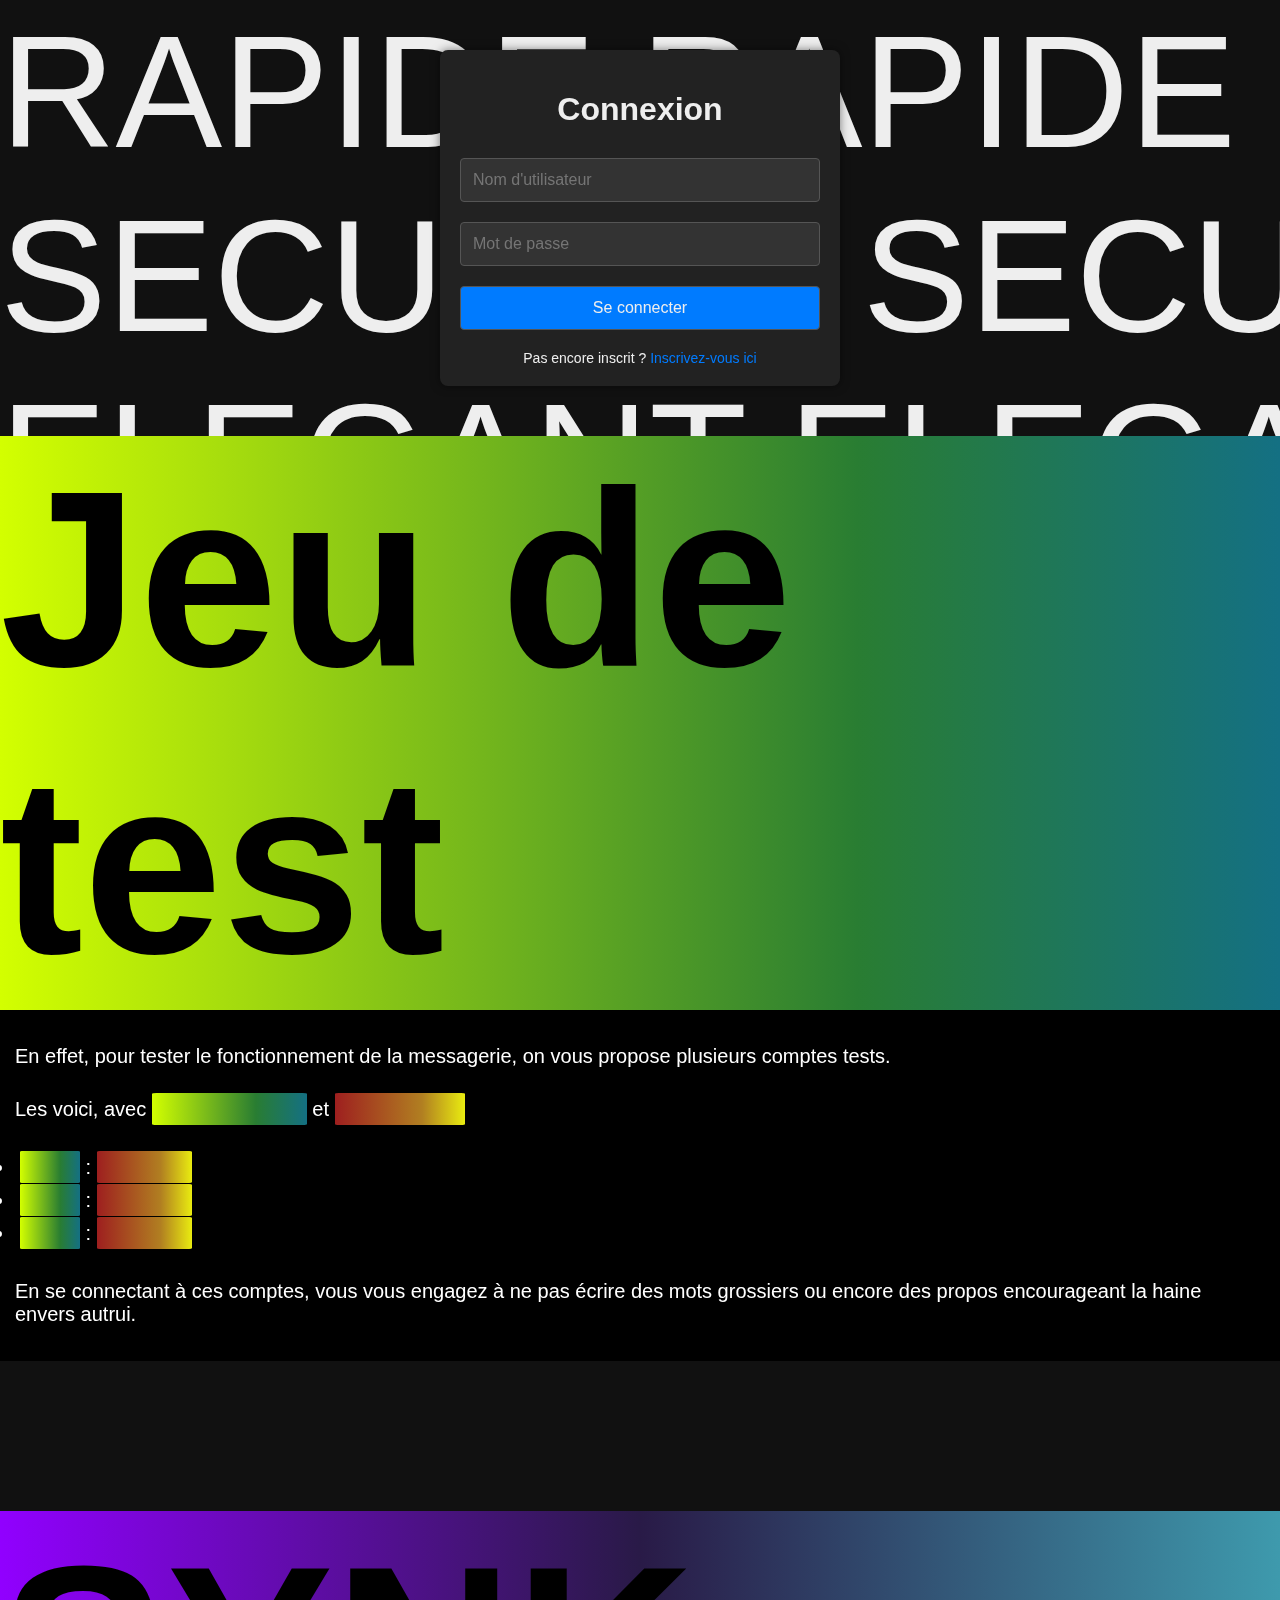
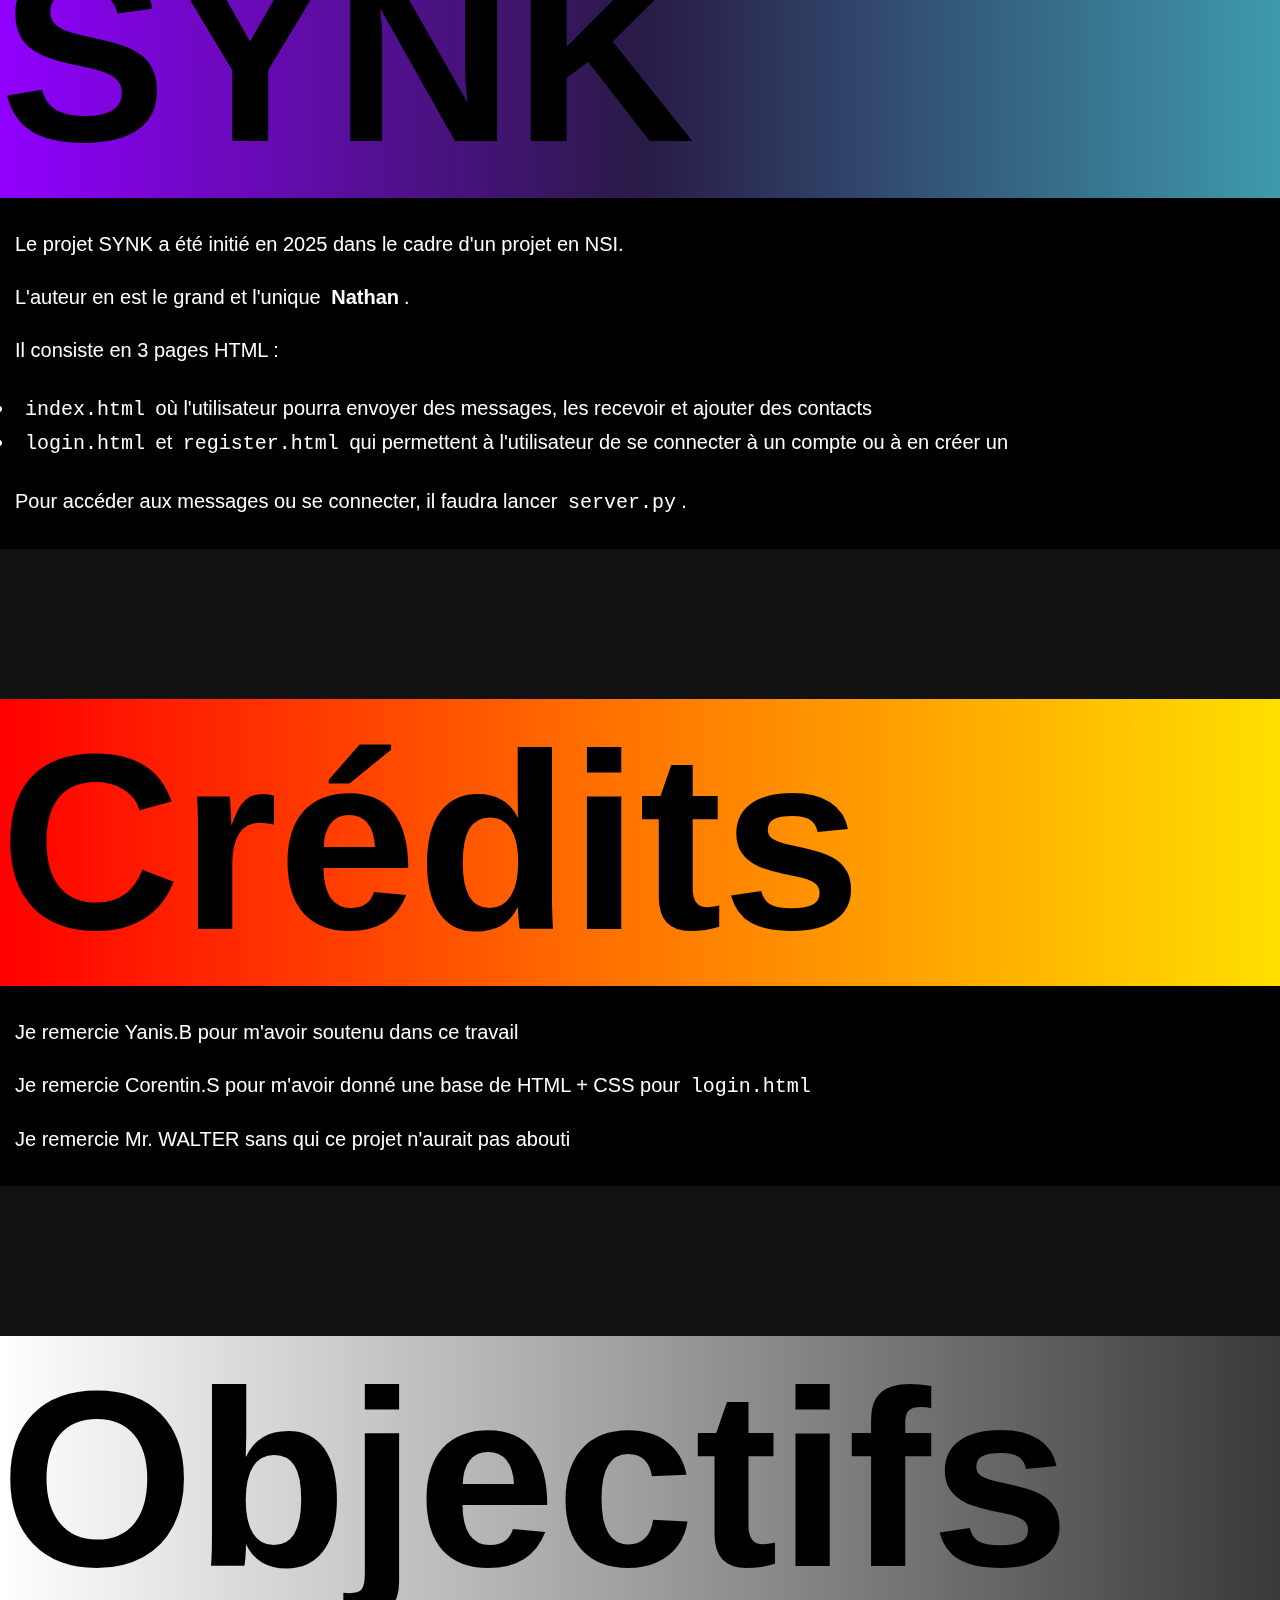
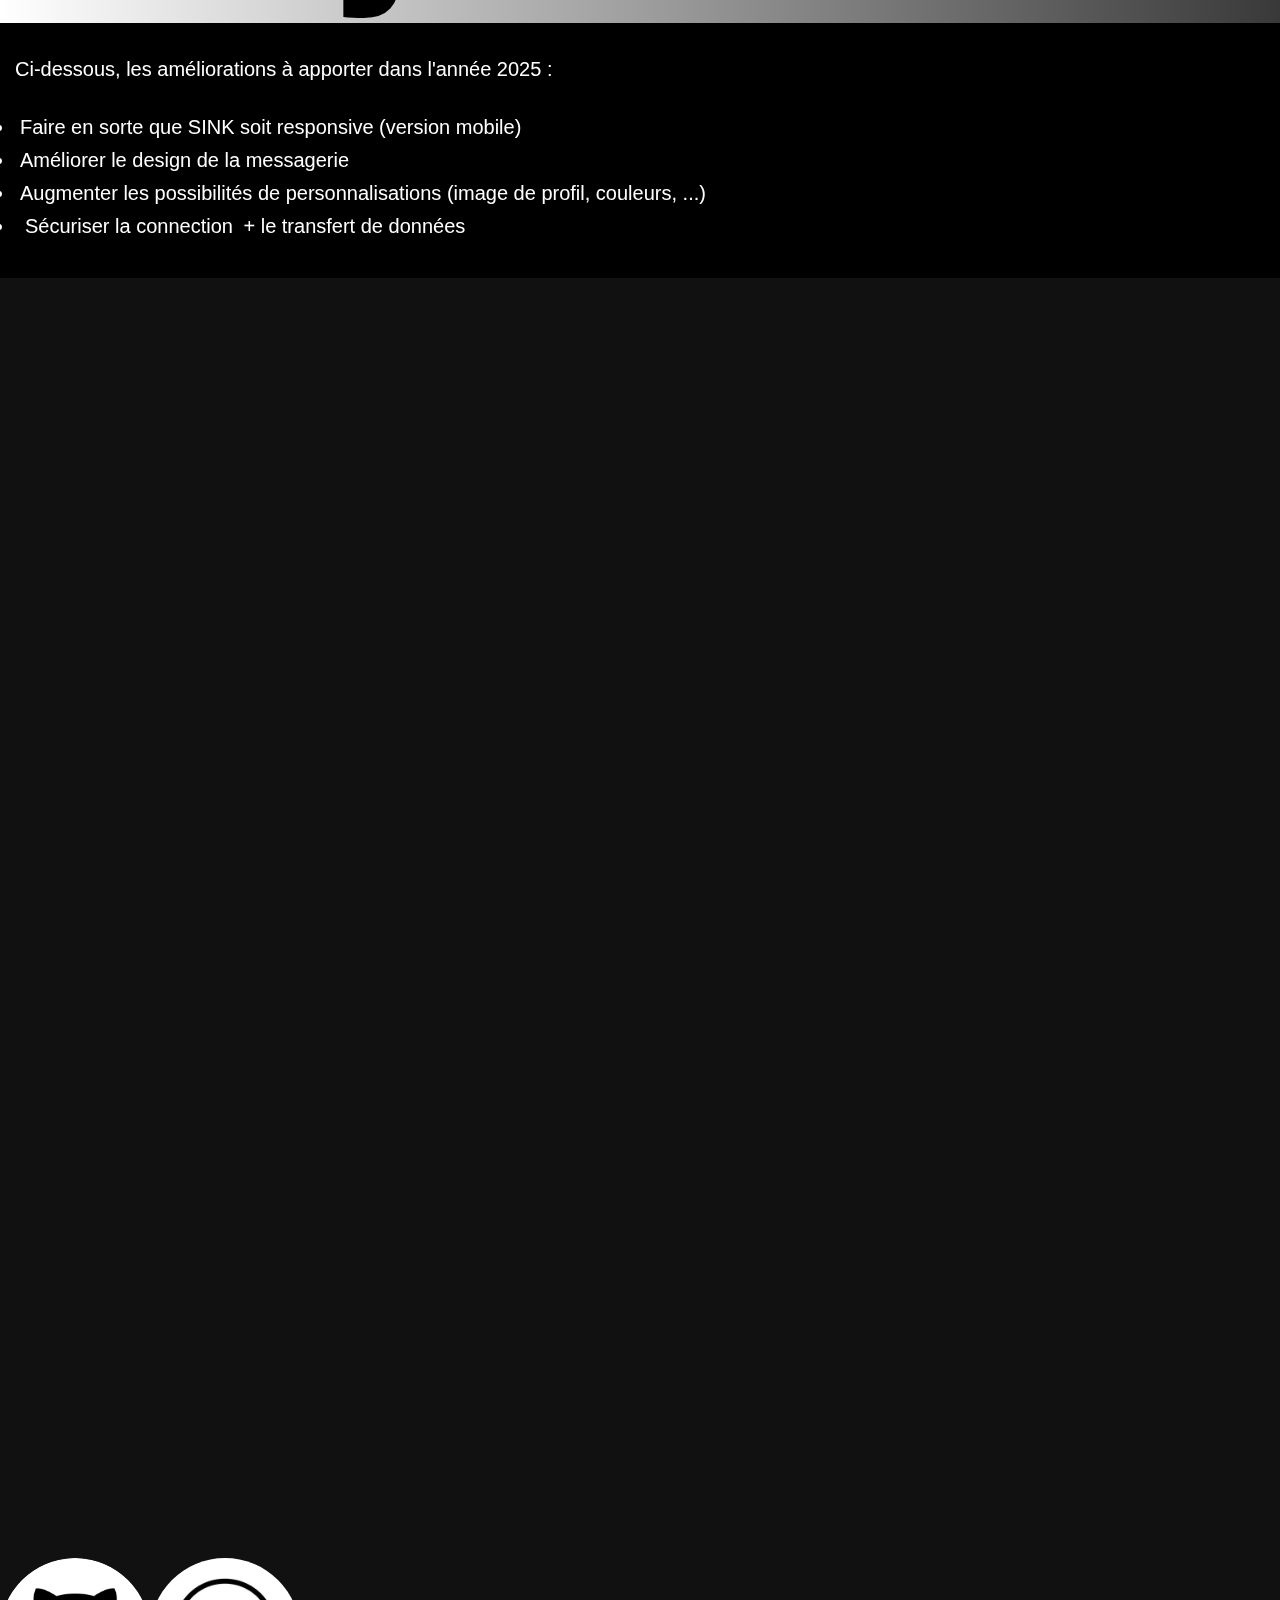
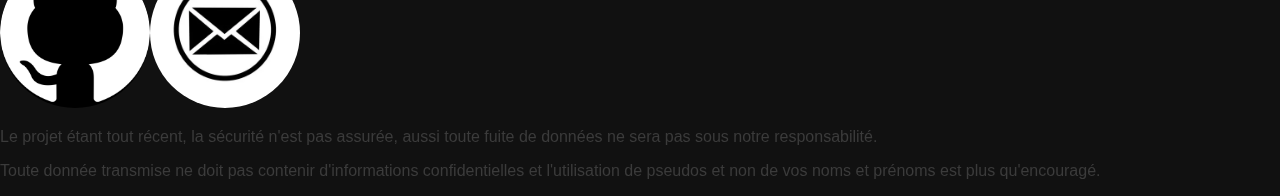
<file: index.html>
<!DOCTYPE html>
<html lang="fr">
<head>
    <meta charset="UTF-8">
    <meta name="viewport" content="width=device-width, initial-scale=1.0">
    <title>Synk</title>
    <link rel="stylesheet" type="text/css" href="./css/home.css">
    <link rel="stylesheet" type="text/css" href="./css/home_mobile.css">
</head>
<body>
    <!-- Barre du haut -->
    <header class="html-header">
        <h2>SYNK</h2>
    </header>
	
	<div id="profileSettingsContainer">
		<div id="profileContentContainer">
			<div id="topProfileSettingsBanner">
				<h3>Paramètres de profil</h3>
			</div>
			<div id="profileMidContainer">
				<div id="topProfileContent">
				</div>
				
				<div id="profileSettings">
				</div>
			</div>
		</div>
	</div>
	
	<div id="colorSettings">
		<div id="colorSettingsContainer">
			<div id="topBanner">
				<h3>Paramètres de couleur</h3>
			</div>
			<div id="midColorContainer">
				<div id="midButtonsContainer">
					<div class="color-selection-button default" onclick="changeTheme('default');"></div>
					<div class="color-selection-button dark" onclick="changeTheme('dark');"></div>
					<div class="color-selection-button contrast" onclick="changeTheme('contrast');"></div>
					<div class="color-selection-button blue" onclick="changeTheme('blue');"></div>
				</div>
				
				<div class="personnalized-theme-selection">
					<!-- Choix de la couleur des différents éléments (Bêta) -->
                    <div class="element-selection-container">
                        <button value="sidePanels">Côtés</button>
                        <button value="mid">Milieu</button>
                        <button value="midMessage">Container Messages</button>
                        <button value="messageLeft">Messages reçus</button>
                        <button value="messageRight">Messages envoyés</button>
                    </div>
                    <div class="element-color-selection-container">
                        <button value="border">Bordures</button>
                        <button value="background">Fond</button>
                        <button value="color">Texte</button>
                    </div>
                    <br>
                    <div class="color-selection-container">
                        <label for="colorElement">Couleur : </label>
                        <input type="color" id="colorElement">
                    </div>
				</div>
			</div>
		</div>
	</div>
    <main>
        
        <!-- Barre de gauche -->
        <div class="open-left-button-container">
            <button id="openLeftContainer">Contacts</button>
        </div>
        <div class="left-container">
            <div class="close-button-container">
                <button id="closeContactButton">X</button>
            </div>
            <div class="left-contacts-container">
            </div>
            <div class="left-shortcuts-container"> <!--Profile de l'utilisateur, Paramètres raccourci-->
                <div class="left-profile-container" id="leftProfileSettings">
                    <img src="https://imgs.search.brave.com/GkAIuY4uQSRlbLRd1mseDZNRj6Bx_rQEz2b-y_8gaf8/rs:fit:860:0:0:0/g:ce/aHR0cHM6Ly9pLnBp/bmltZy5jb20vb3Jp/Z2luYWxzLzJmLzE1/L2YyLzJmMTVmMmU4/YzY4OGIzMTIwZDNk/MjY0NjdiMDYzMzBj/LmpwZw" alt="Image de profile de l'utilisateur">
                    <p class="username">Utilisateur connecté</p>
                </div>
                <div class="left-settings-container"> <!--Paramètres, thème sombre-->
                    <button id="colorButton"></button>
					<div class="left-profile-settings">
						
					</div>
                </div>
            </div>
        </div>

        <!-- Contenu Milieu -->
        <div class="mid-container">
            <!--Milieu haut-->
			<div class="mid-top-container">
                <a href="#">
				    <div class="mid-top-contact-container">
					    <img src="https://imgs.search.brave.com/GkAIuY4uQSRlbLRd1mseDZNRj6Bx_rQEz2b-y_8gaf8/rs:fit:860:0:0:0/g:ce/aHR0cHM6Ly9pLnBp/bmltZy5jb20vb3Jp/Z2luYWxzLzJmLzE1/L2YyLzJmMTVmMmU4/YzY4OGIzMTIwZDNk/MjY0NjdiMDYzMzBj/LmpwZw" alt="Image de profile de l'utilisateur">
					    <p class="username" id="contactUsername">Nom d'utilisateur</p>
				    </div>
                </a>
                <div class="mid-top-shortcuts-container">
                    <!--A faire-->
                </div>
			</div>
            <!--Milieu Messages-->
			<div class="mid-messages-container">
            </div>

			<div class="mid-message-sender">
                <!--Form pour envoyer un message-->
                <form id="messageSender">
                    <div class="mid-form-container">
                        <textarea id="message" name="message" placeholder="Ecrivez votre message..."></textarea>
                        <button type="submit" id="send-message">Envoyer</button>
                    </div>
                </form>
            </div>
        </div>

        <!-- Barre de droite -->
        <div class="open-right-button-container">
            <button id="openRightContainer">Demandes de contact</button>
        </div>
        <div class="right-container">
            <div class="close-button-container rightButton">
                <button id="closeContactButtonRight">X</button>
            </div>
            <!--Ajouter un contact-->
            <div class="right-add-contact">
                <form id="rightVerifyContact">
                    <div class="right-form-container">
                        <input type="text" id="profile-username" placeholder="Nom d'utilisateur" required>
                        <button type="submit" id="send-request">Envoyer</button>
                    </div>
                </form>
                <p id="usernameNewContact">Nom du profile</p>
                <p id="addContactError"></p>
                <img id="" src="https://imgs.search.brave.com/GkAIuY4uQSRlbLRd1mseDZNRj6Bx_rQEz2b-y_8gaf8/rs:fit:860:0:0:0/g:ce/aHR0cHM6Ly9pLnBp/bmltZy5jb20vb3Jp/Z2luYWxzLzJmLzE1/L2YyLzJmMTVmMmU4/YzY4OGIzMTIwZDNk/MjY0NjdiMDYzMzBj/LmpwZw" alt="Image de profile de l'utilisateur">
                <div class="right-profile-check" id="right-profile-check">
                    <button id="sendContactRequest">Envoyer</button>
                    <button id="stopContactRequest">Annuler</button>
                </div>
            </div>

            <div class="accept-contact-container">
                
            </div>
        </div>
        <script src="js/init_home.js"></script>
        <script src="js/home.js"></script>
    </main>

    <!-- Barre du bas -->
    <footer class="html-footer">
        <h2>Attention !</h2>
        <p>Ne partagez aucune donnée confidentielle.</p>
    </footer>

</body>
</html>
</file>
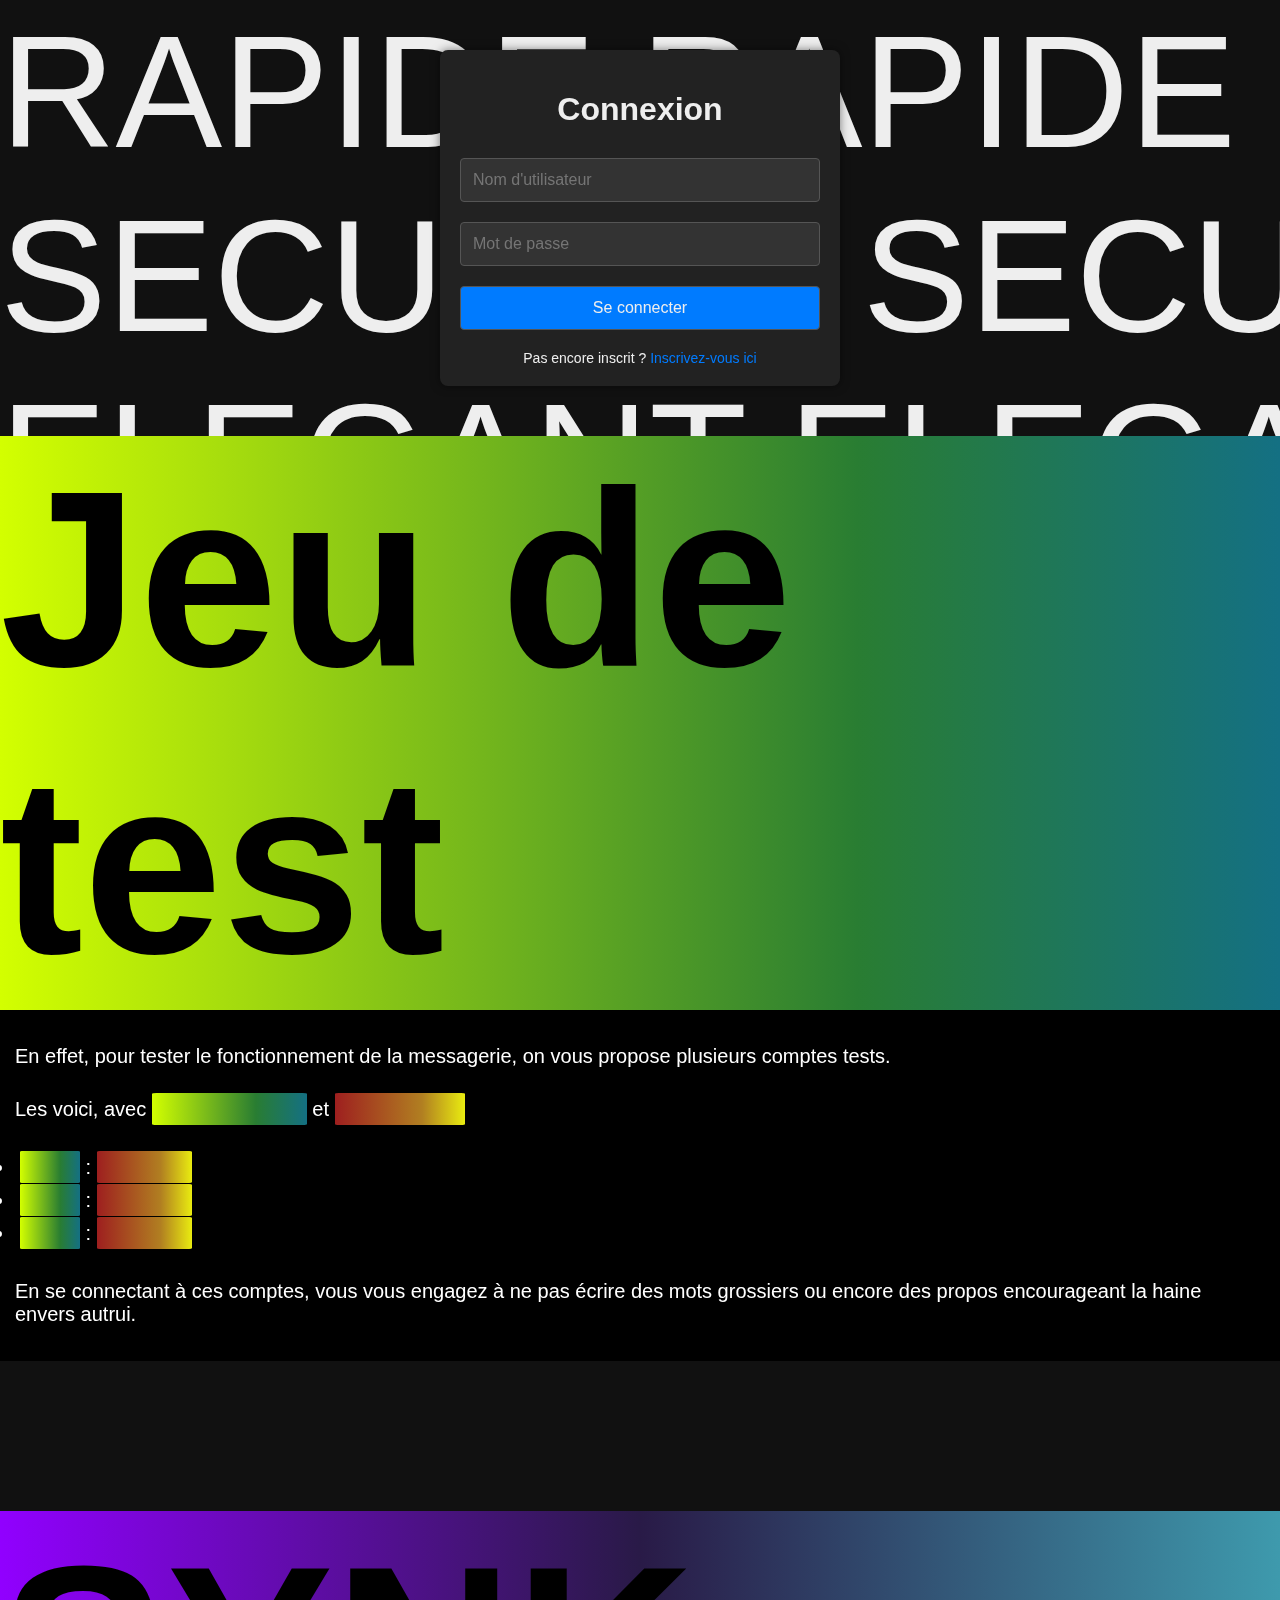
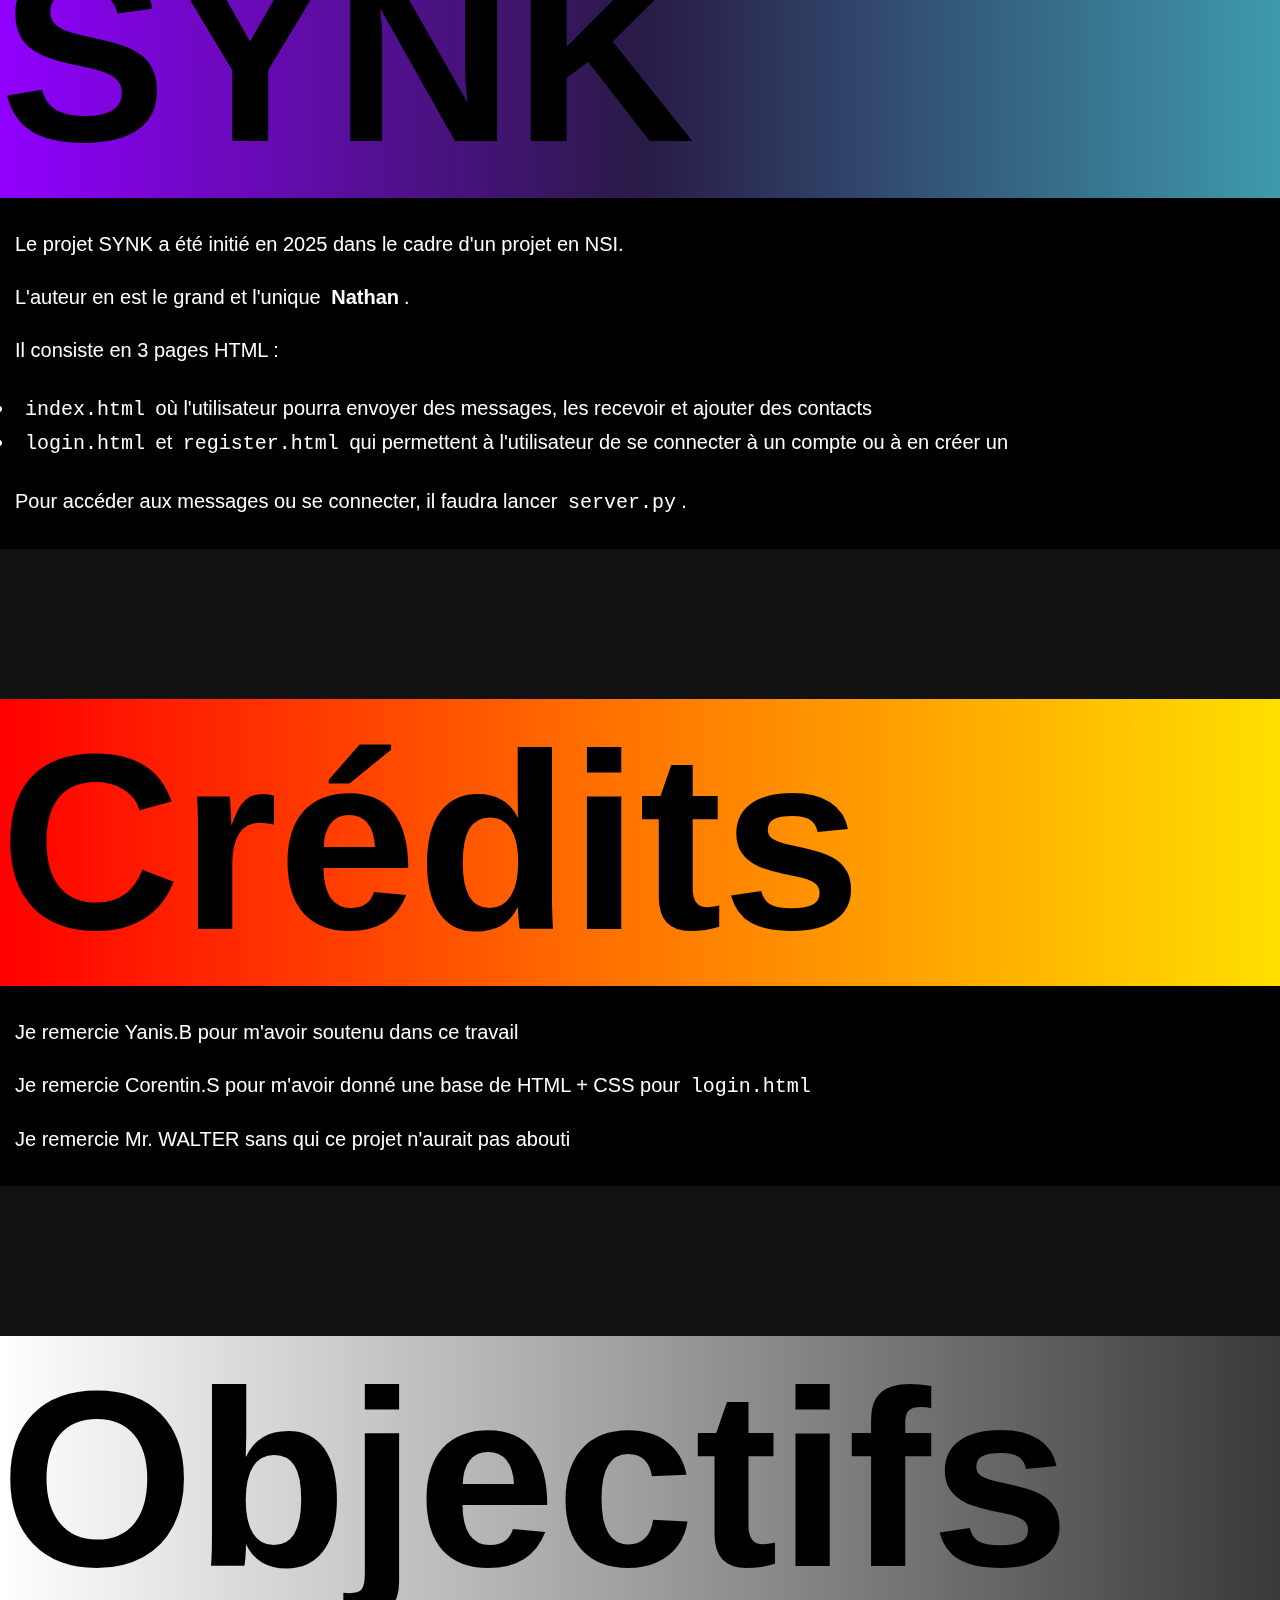
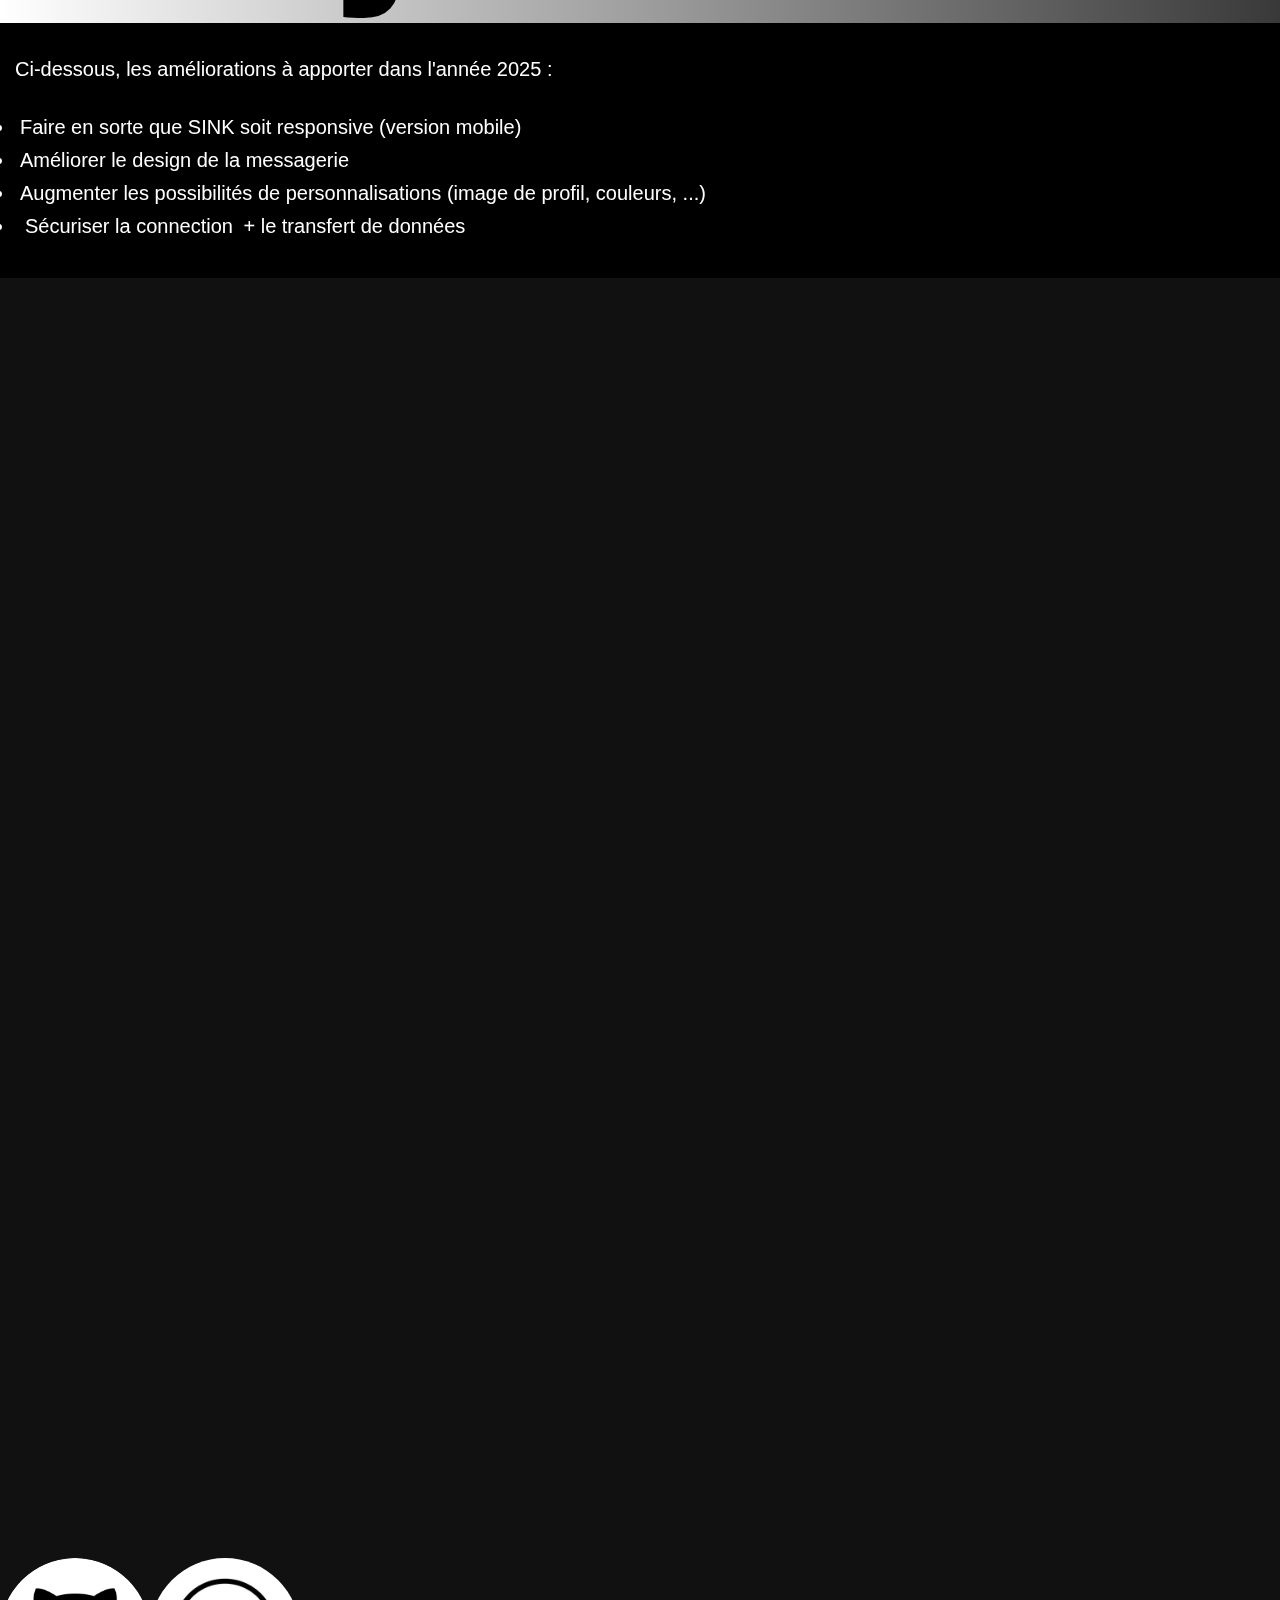
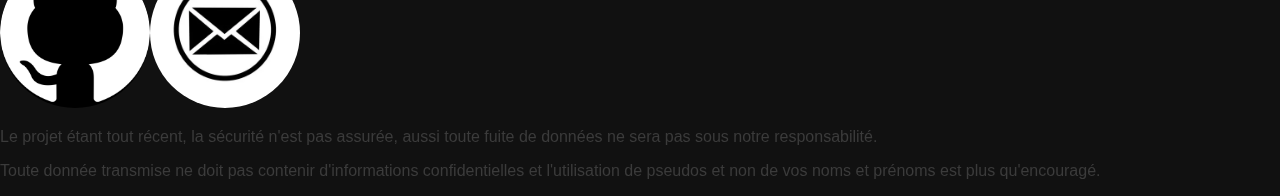
<file: html/login.html>
<!DOCTYPE html>
<html lang="fr">
<head>
    <meta cha
	rset="UTF-8">
    <meta name="viewport" content="width=device-width, initial-scale=1.0">
    <link rel="stylesheet" type="text/css" href="../css/login.css">
    <title>Connexion</title>
	<link rel="preconnect" href="https://fonts.googleapis.com">
	<link rel="preconnect" href="https://fonts.gstatic.com" crossorigin>
	<link href="https://fonts.googleapis.com/css2?family=Tektur:wght@400..900&display=swap" rel="stylesheet">
</head>
<body>
	<main>
		<div class="text-container">
			<p class="texte">RAPIDE RAPIDE RAPIDE </p>
			<p class="texte">SECURISE SECURISE SECURISE </p>
			<p class="texte">ELEGANT ELEGANT ELEGANT </p>
			<p class="texte">MODERNE MODERNE MODERNE </p>
			<p class="texte">I LOVE NSI I LOVE NSI I LOVE NSI </p>
		</div>

		<div class="container">
			<h1>Connexion</h1>
			<form id="loginForm">
				<input type="text" id="username" placeholder="Nom d'utilisateur" required /><br/>
				<input type="password" id="password" placeholder="Mot de passe" required /><br/>
				<input type="submit" value="Se connecter" /><br/>
			</form>
			<div class="error-message" id="errorMessage" style="display: none;">Nom d'utilisateur ou mot de passe incorrect.</div>
			<div class="register-link">
				Pas encore inscrit ? <a href="register.html">Inscrivez-vous ici</a>
			</div>
		</div>

		<div class="info-container">
			<div class="banner-title">
				<h2>Jeu de test</h2>
			</div>
			<div class="description-container">
				<p>En effet, pour tester le fonctionnement de la messagerie, on vous propose plusieurs comptes tests.</p>
				<p>Les voici, avec <span class="username">nom d'utilisateur</span> et <span class="password">mot de passe</span></p>
				<ul>
					<li><span class="username">user1</span> : <span class="password">password</span></li>
					<li><span class="username">user2</span> : <span class="password">password</span></li>
					<li><span class="username">user3</span> : <span class="password">password</span></li>
				</ul>
				<p>En se connectant à ces comptes, vous vous engagez à ne pas écrire des mots grossiers ou encore des propos encourageant la haine envers autrui.</p>
			</div>
		</div>

		<div class="info-container">
			<div class="banner-title blue">
				<h2>SYNK</h2>
			</div>
			<div class="description-container">
				<p>Le projet SYNK a été initié en 2025 dans le cadre d'un projet en NSI.</p>
				<p>L'auteur en est le grand et l'unique <strong>Nathan</strong>.</p>
				<p>Il consiste en 3 pages HTML : </p>
				<ul>
					<li><code>index.html</code> où l'utilisateur pourra envoyer des messages, les recevoir et ajouter des contacts</li>
					<li><code>login.html</code> et <code>register.html</code> qui permettent à l'utilisateur de se connecter à un compte ou à en créer un</li>
				</ul>
				<p>Pour accéder aux messages ou se connecter, il faudra lancer <code>server.py</code>.</p>
			</div>
		</div>

		<div class="info-container">
			<div class="banner-title red">
				<h2>Crédits</h2>
			</div>
			<div class="description-container">
				<p>Je remercie Yanis.B pour m'avoir soutenu dans ce travail</p>
				<p>Je remercie Corentin.S pour m'avoir donné une base de HTML + CSS pour <code>login.html</code></p>
				<p>Je remercie Mr. WALTER sans qui ce projet n'aurait pas abouti</p>
			</div>
		</div>

		<div class="info-container hidder">
			<div class="banner-title black">
				<h2>Objectifs</h2>
			</div>
			<div class="description-container">
				<p>Ci-dessous, les améliorations à apporter dans l'année 2025 : </p>
				<ul>
					<li>Faire en sorte que SINK soit responsive (version mobile)</li>
					<li>Améliorer le design de la messagerie</li>
					<li>Augmenter les possibilités de personnalisations (image de profil, couleurs, ...)</li>
					<li><a href="security.html" target="_blank" class="secret-link">Sécuriser la connection</a> + le transfert de données</li>
				</ul>
			</div>
		</div>

		<script src="../js/login.js"></script>
	</main>

	<footer>
		<div class="liens">
			<a href="https://github.com/nathan-004/social-network" target="_blank"><img src="../images/liens/github.webp"></a>
			<a href="mailto:votreadresse@email.com" target="_blank"><img src="../images/liens/mail.webp"></a> <!--Fausse adresse mail-->
		</div>
		<p>Le projet étant tout récent, la sécurité n'est pas assurée, aussi toute fuite de données ne sera pas sous notre responsabilité.</p>
		<p>Toute donnée transmise ne doit pas contenir d'informations confidentielles et l'utilisation de pseudos et non de vos noms et prénoms est plus qu'encouragé.</p>
	</footer>
</body>
</html>
</file>
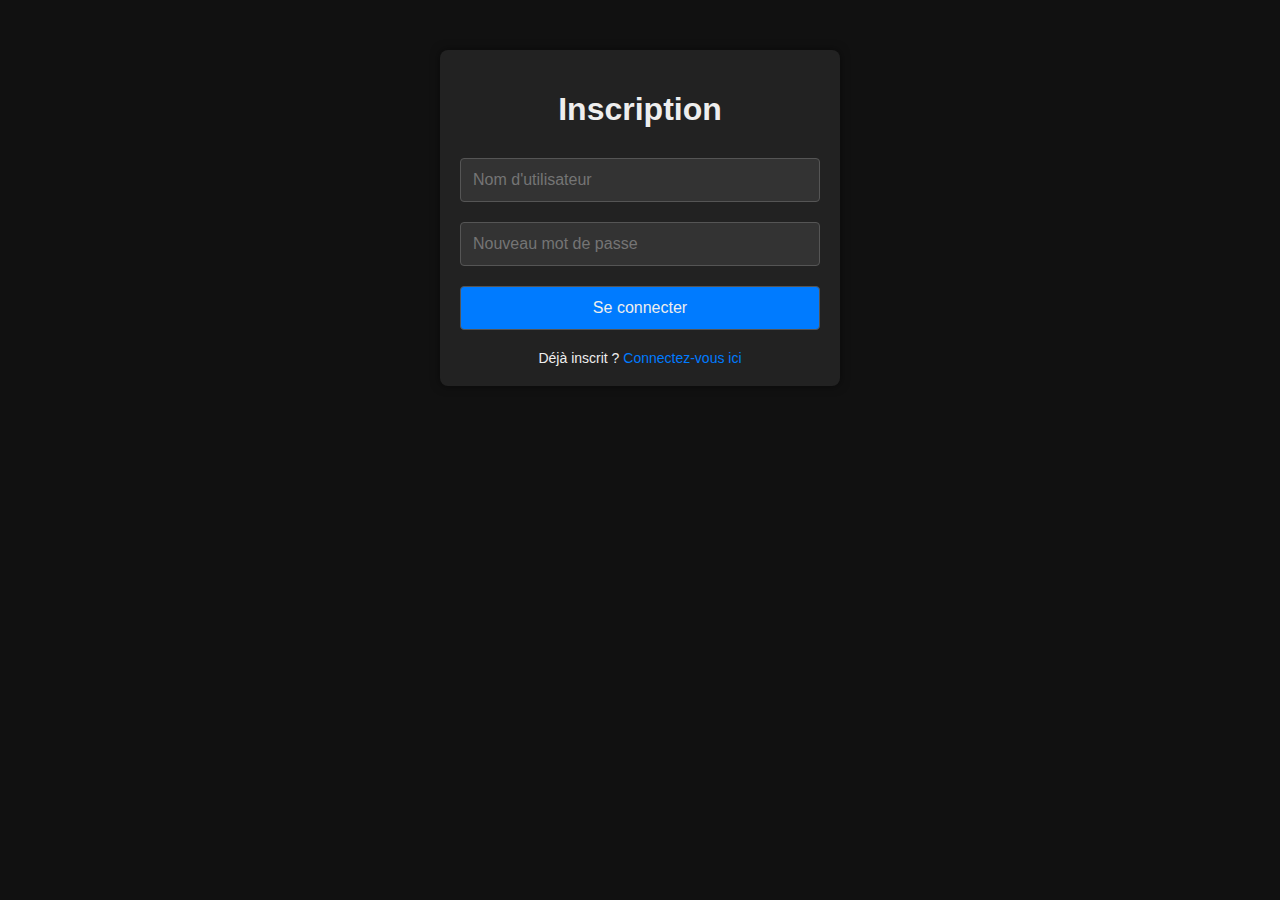
<file: html/register.html>
<!DOCTYPE html>
<html lang="fr">
<head>
    <meta cha
	rset="UTF-8">
    <meta name="viewport" content="width=device-width, initial-scale=1.0">
    <link rel="stylesheet" type="text/css" href="../css/login.css">
    <title>Inscription</title>
</head>
<body>
	<main>
		<div class="container">
			<h1>Inscription</h1>
			<form id="loginForm">
				<input type="text" id="username" placeholder="Nom d'utilisateur" required /><br/>
				<input type="password" id="password" placeholder="Nouveau mot de passe" required /><br/>
				<input type="submit" value="Se connecter" /><br/>
			</form>
			<div class="error-message" id="errorMessage" style="display: none;">Nom d'utilisateur déja utilisé.</div>
			<div class="register-link">
				Déjà inscrit ? <a href="login.html">Connectez-vous ici</a>
			</div>
		</div>
	</main>
	<script src="../js/register.js"></script>
</body>
</html>
</file>
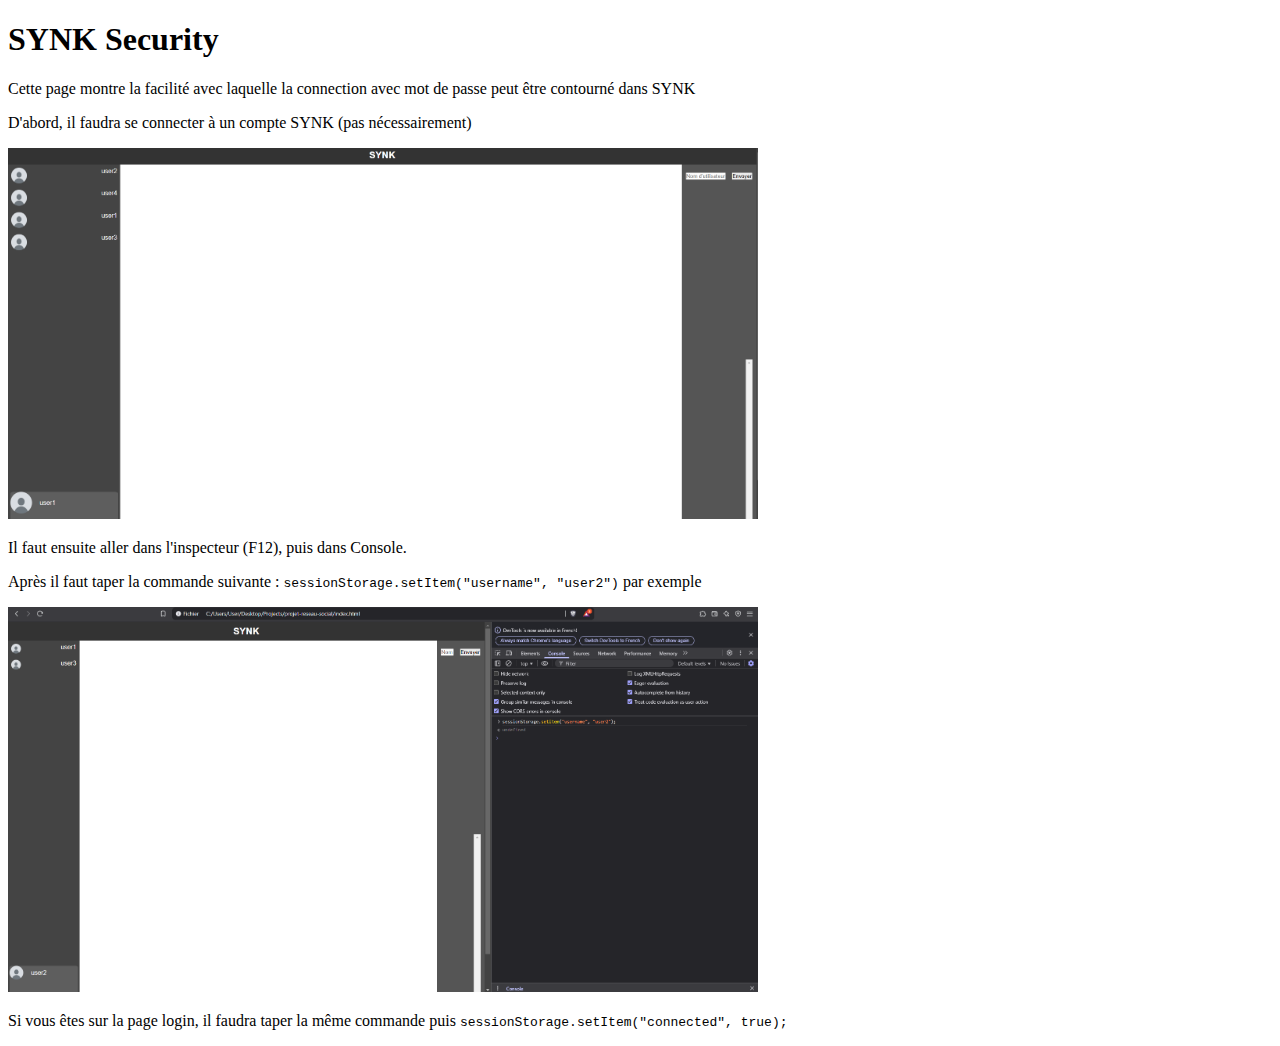
<file: html/security.html>
<!DOCTYPE html>
<html lang="en">
<head>
    <meta charset="UTF-8">
    <meta name="viewport" content="width=device-width, initial-scale=1.0">
    <title>SYNK Security</title>
</head>
<body>
    <h1>SYNK Security</h1>

    <p>Cette page montre la facilité avec laquelle la connection avec mot de passe peut être contourné dans SYNK</p>

    <p>D'abord, il faudra se connecter à un compte SYNK (pas nécessairement)</p>

    <img src="../images/security/image1.png" width="750">

    <p>Il faut ensuite aller dans l'inspecteur (F12), puis dans Console.</p>
    <p>Après il faut taper la commande suivante : <code>sessionStorage.setItem("username", "user2")</code> par exemple</p>

    <img src="../images/security/image2.png" width="750">

    <p>Si vous êtes sur la page login, il faudra taper la même commande puis <code>sessionStorage.setItem("connected", true);</code></p>

</body>
</html>
</file>
<file: css/home.css>
/*----------------------------Général----------------------------*/
a {
	text-decoration: none;
	color: black;
}

button:hover {
    cursor: pointer;
}

/*----------------------------Fenêtre de paramètres de profil----------------------------*/
#profileSettingsContainer {
	display: none;
	position: fixed;
	top: 0;
	left:0;
	width: 100%;
	height: 100%;
	background-color: rgba(0,0,0, 0.5);
	z-index: 1;
}

#profileContentContainer {
	position: absolute;
	left: 50%;
	top: 50%;
	background-color: white;
}

/*----------------------------Fenêtre de paramètres de couleur-------------------------*/
#colorSettings {
	display: none;
	position: fixed;
	top: 0;
	left:0;
	width: 100%;
	height: 100%;
	background-color: rgba(0,0,0, 0.5);
	z-index: 1;
}

#colorSettingsContainer {
	position: absolute;
	background-color: white;
	width: fit-content;
	padding: 10px;
}

#topBanner {
	border-bottom: 2px solid black;
	cursor: grab;
}

/*---------------------------- Choix Thèmes prédéfinis ----------------------------*/
#midButtonsContainer {
    display: flex;
    gap: 10px;
    margin-top: 5px;
    margin-bottom: 10px;
}

.color-selection-button {
    width: 25px;
    height: 25px;
    background-color: black;
    border-radius: 100%;
    border: 5px solid #000000;
    transition: 0.3s;
}

.color-selection-button:hover {
    border: 4px solid #616161;
}

.default {
    background-color: white;
}

.dark {
    background-color: black;
}

.contrast {
    background-color: rgb(238, 255, 88);
}

.blue {
    background-color: blue;
}

/*---------------------------- Thèmes Prédéfinis ----------------------------*/
/*Thème par défaut ----------------------------*/
.default-theme-sidePanels {
    background: #444444;
}

.default-theme-midMessage {
    background-color: #3d3d3d;
}

.default-theme-messageLeft {
    background-color: #917a7a;
}

.default-theme-messageRight {
    background-color: #88979b;
}

.default-theme-mid {
    background-color: white;
}

/*Thème sombre ----------------------------*/
.dark-theme-sidePanels {
    background-color: black;
}

.dark-theme-midMessage {
    background-color: #2b2b2b;
}

.dark-theme-messageLeft {
    background-color: #c9c9c9;
}

.dark-theme-messageRight {
    background-color: #9b9b9b;
}

.dark-theme-mid {
    background-color: #5f5f5f;
}

/*Thème high-contrast ----------------------------*/
.contrast-theme-sidePanels {
    background-color: #000000;
    border: 3px solid white;
}

.contrast-theme-midMessage {
    background-color: #000000;
    border: 4px solid white;
}

.contrast-theme-messageLeft {
    background-color: #000000;
    color: white;
    border: 3px solid rgb(19, 239, 255);
}

.contrast-theme-messageRight {
    background-color: #000000;
    color: white;
    border: 3px solid rgb(247, 222, 0);
}

.contrast-theme-mid {
    border: 3px white;
    background-color: black;
	color: white;
}

/*Thème bleu ----------------------------*/
.blue-theme-sidePanels {
    background: rgb(32, 32, 92);
}

.blue-theme-midMessage {
    background: rgb(19, 19, 124);
}

.blue-theme-mid {
    background: rgba(44, 44, 255, 0.37);
}

.blue-theme-messageLeft {
    background-color: #1972f8;
}

.blue-theme-messageRight {
    background-color: #5856f1;
}

/*Thème personnalisable ----------------------------*/
.personnalisable-theme-sidePanels {
    background: #444444;
}

.personnalisable-theme-midMessage {
    background-color: #3d3d3d;
}

.personnalisable-theme-messageLeft {
    background-color: #917a7a;
}

.personnalisable-theme-messageRight {
    background-color: #88979b;
}

.personnalisable-theme-mid {
    background-color: white;
}

/*---------------------------- Thèmes Personnalisés ----------------------------*/
/*Sélection des éléments ----------------------------*/

/*Sélection des choses à modifier ----------------------------*/
.element-color-selection-container {
    display: none;
}

/*Sélection de la couleur ----------------------------*/
.color-selection-container {
    display: none;
}

/*----------------------------Positionnements---------------------------------*/

* {
    margin: 0;
    padding: 0;
    box-sizing: border-box;
}

body {
    display: flex;
    height: 100vh;
    flex-direction: column;
    font-family: Arial, sans-serif;
}

/* Barre du haut */
header {
    background: #333;
    color: white;
    padding: 10px;
    text-align: center;
}

/* Conteneur principal */
main {
    display: flex;
    flex: 1;
}

/* Barre de gauche */
.left-container {
    color: white;
    width: 15%;
    height: 100%;
    display: flex;
    flex-direction: column;
    align-items: center;
}

/* Contenu principal */
.mid-container {
    flex: 1;
    display: flex;
    flex-direction: column;
    padding: 20px;
    height: 100vh; /* Peut être problématique */
    min-height: 0; /* Important pour le scroll */
}

/* Barre de droite */
.right-container {
    color: white;
    width: 10%;
    padding: 10px;
    display: flex;
    flex-direction: column;
}

/* Barre du bas */
footer {
    background: #333;
    color: white;
    padding: 10px;
    text-align: center;
}

/*----------------------------Gauche Bouton----------------------------*/
.open-left-button-container {
    position: absolute;
}

#openLeftContainer {
    display: none;
}

.close-button-container {
    gap: 5px;
    position:relative;
    width: 100%;
	color: inherit;
}

.close-button-container button {
	color: inherit;
    margin-right: 5px;
    float: right;
    background-color: #33333300;
    border: none;
    font-size: 25px;
}


/*----------------------------Gauche Contacts positionnements----------------------------*/
.left-contacts-container {
    width: 100%;
    flex-grow: 10;
    text-align: center;
    overflow-y: auto;
    max-height: 87.5%;
	color: inherit;
}

.left-contact-link {
    width: 100%;
    display: flex;
    align-items: center;
    justify-content: space-between;
    background: #44444400;
    color: inherit;
    text-decoration: none;
    padding: 8px;
}

.left-contact-link img {
    border-radius: 100%;
    width: 35px;
    height: auto;
}

.left-contact-link:hover {
    background: #ffffff36;
}

/*----------------------------Gauche Raccourcis positionnements----------------------------*/
.left-shortcuts-container {
    flex-grow: 1;
    background-color: #7979797e;
    margin: 0% 2%;
    border-radius: 3.5%;
	display: flex;
}

.left-profile-container {
    display: flex;
    align-items: center;
    width: 100%;
    gap : 20px;
}

.left-profile-container:hover {
	cursor: pointer;
}

.left-shortcuts-container img {
    border-radius: 100%;
    width: 25%;
    height: auto;
}

/*-----------------------Gauche Paramètres--------------------------*/
.left-settings-container {
	display: flex;
	flex-direction: column;
}

#colorButton {
	width: 45px;
	height: 45px;
	background-image: url("../images/liens/paint.png");
	background-size: cover;
	background-color: rgba(0, 0, 0, 0);
	border: none;
}

#colorButton:hover {
	border: 2px solid black;
	border-radius: 10%;
}


/*----------------------------Milieu----------------------------*/

/*----------------------------Milieu Top----------------------------*/
.mid-top-container {
    display: none;
	color: inherit;
}

/*----------------------------Milieu Contact Profil----------------------------*/
.mid-top-container a {
	color: inherit;
}

.mid-top-contact-container {
    flex-grow: 1;
	display: flex;
	align-items: center;
	gap: 5%;
	color: inherit;
}

.mid-top-contact-container img {
	width: 7%;
	height: auto;
	border-radius: 100%;
}

.mid-top-contact-container p {
	font-size: 200%;
}

/*----------------------------Milieu Top Shortcuts----------------------------*/
.mid-top-shortcuts-container {
    flex-grow: 1;
}

/*----------------------------Milieu Messages----------------------------*/
.mid-messages-container {
    padding: 1%;
    overflow-y: auto;
    height: 80%;
    max-height: 80%;  
    min-height: 0; 
    display: none;
}

.message-container {
    min-height: 0;
    position: relative;
    width: 100%;
    margin: 0 auto;
    padding: 5px;
    padding-bottom: 0;
    display: flex; /*Problème de direction des messages*/
}

.message-container * {
    max-width: 45%;
    padding: 5px;
    border-radius: 5px;
}

.left {
    justify-content: left;
    left: 0;
}

.left * {
    width: fit-content;
}

.right {
    justify-content: right;
    right: 0;
}

.right * {
    width: fit-content;
}

/*----------------------------Milieu Envoi de messages----------------------------*/
.mid-message-sender {
    margin-top: 1%;
    background: rgb(180, 180, 180);
    border: 1px solid rgb(0, 0, 0);
    border-radius: 8px;
    gap: 10px;
    display: none;
}

.mid-form-container {
    display: flex;
    align-items: center;
    width: 100%;
}

#message { /*Textarea*/
    width: 90%;
    height: 55px;
    color: rgb(43, 39, 39);
    padding: 10px;
    border-color: transparent;
    font-size: 20px;
    outline: none;
    resize: none;
    background-color: transparent;
}

#send-message {
    height: 33%;
    padding: 10px 15px;
}

/*----------------------------Droite Paramètres----------------------------*/
/*Bouton droite--------------------------------------------*/
.open-right-button-container {
    position: absolute;
    right: 0;
}

#openRightContainer {
    display: none;
}

/*Ajouter un nouveau contact via son identifiant----------------------------*/
.right-add-contact {
    flex-grow: 1;
    display: flex;
    flex-direction: column;
    align-items: center;
}

.right-form-container {
    width: 100%;
    display: flex;
    gap: 15px;
    margin: 10px 0;
}

.right-form-container input {
    width: 60%;
    outline: none;
}

#usernameNewContact {
    display: none;
}

#addContactError {
    display: none;
    color: red;
}

#sendContactRequest {
    display: none;
}

#stopContactRequest {
    display: none;
}

.right-add-contact img {
    width: 100%;
    height: auto;
    border-radius: 100%;
    display: none;
}


/*Accepter une demande de contact----------------------------*/
.accept-contact-container {
    flex-grow: 1;
    overflow-y: scroll;
}

.right-request-container {
    display: flex;
}

.right-request-container img {
    width: 15%;
}
</file>
<file: css/home_mobile.css>
@media only screen and (max-width: 1450px) {
    .right-container {
        width: 35%;
        display: none;
    }

    #openRightContainer {
        display: initial;
    }
}

@media only screen and (max-width: 800px) {
    .left-container {
        width: 35%;
        display: none;
    }

    #openLeftContainer {
        display: initial;
    }
}
</file>
<file: css/login.css>
body {
	margin: 0;        
	padding: 0;
	font-family: Arial, sans-serif;
	background-color: #111;
	color: #eee;
	overflow-x: hidden;
}
 
.tektur-text-description {
  font-family: "Tektur", sans-serif;
  font-optical-sizing: auto;
  font-weight: 800;
  font-style: normal;
  font-variation-settings:
    "wdth" 100;
}

.container {
	z-index: 1;
	width: 35%;
	max-width: 400px;
	margin: 50px auto;
	background-color: #222;
	border-radius: 8px;
	box-shadow: 0 0 10px rgba(0, 0, 0, 0.5);
	padding: 20px;
	box-sizing: border-box;
}

h1 {
	text-align: center;
	margin-bottom: 30px;
	color: #eee;
}

input {
	width: 100%;
	padding: 12px;
	margin-bottom: 20px;
	border: 1px solid #555;
	border-radius: 4px;
	box-sizing: border-box;
	font-size: 16px;
	background-color: #333;
	color: #eee;
}

input[type="submit"] {
	background-color: #007bff;
	color: #eee;
	cursor: pointer;
}

input[type="submit"]:hover {
	background-color: #0056b3;
}

.error-message {
	text-align: center;
	color: #ff3333;
	margin-bottom: 20px;        
}

.register-link {
	text-align: center;
	font-size: 14px;
	color: #eee;
}

.register-link a {
	color: #007bff;
	text-decoration: none;
}


/*------------------------------Fond d'ecran---------------------------------*/
.text-container {
	position: fixed;
	left: 0;
	top: 0;
	z-index: -4;
	height: auto;
	overflow-x: hidden;
	width: 200%;
	font-size: 10em;
}

.text-container p {
	z-index: 5;
	width: 100%;
	height: auto;
	margin: 0;
}


/*------------------------------Jeu de test--------------------------*/
.info-container {
	margin-bottom: 150px;
	background-color: black;
}

.banner-title {
	color: black;
	background: linear-gradient(90deg, rgba(211,255,0,1) 0%, rgba(41,125,50,1) 67%, rgba(20,112,131,1) 100%);
}

.banner-title h2 {
	font-size: 250px;
	margin: 0;
}

.description-container {
	color: white;
	padding: 10px;
	font-size: 20px;
}

.description-container * {
	padding: 5px;
}

.username {
	border-radius: 3%;
	background: linear-gradient(90deg, rgba(211,255,0,1) 0%, rgba(41,125,50,1) 67%, rgba(20,112,131,1) 100%);
	color: #00000000;
}

.username:hover {
	color: #000;
}

.password {
	border-radius: 3%;
	background: linear-gradient(90deg, rgb(158, 31, 31) 0%, rgb(177, 127, 33) 67%, rgb(233, 236, 16) 100%);
	color: #00000000;
}

.password:hover {
	color: #000;
}

/*--------------------------------------SYNK-------------------------------------------*/
.blue {
	background: linear-gradient(90deg, rgba(145,0,255,1) 0%, rgba(41,26,71,1) 50%, rgba(62,154,173,1) 100%);
}

/*------------------------------- Credits -------------------------------------------*/
.red {
	background: linear-gradient(90deg, rgba(255,0,0,1) 0%, rgba(255,119,0,1) 50%, rgba(255,223,0,1) 100%);
}

.hidder {
	margin-bottom: 100%;
}

/**/

.secret-link {
	color: white;
	text-decoration: none;
}

.black {
	background: linear-gradient(90deg, rgba(255,255,255,1) 0%, rgba(158,158,158,1) 50%, rgba(57,57,57,1) 100%);
}

/*--------------------------------------------- Footer ----------------------------------------------*/
footer {
	color: #3b3b3b;
}

.liens {
	display: flex;
	
}

.liens a img {
	background-color: #000;
	border-radius: 100%;
	width: 150px;
}
</file>
